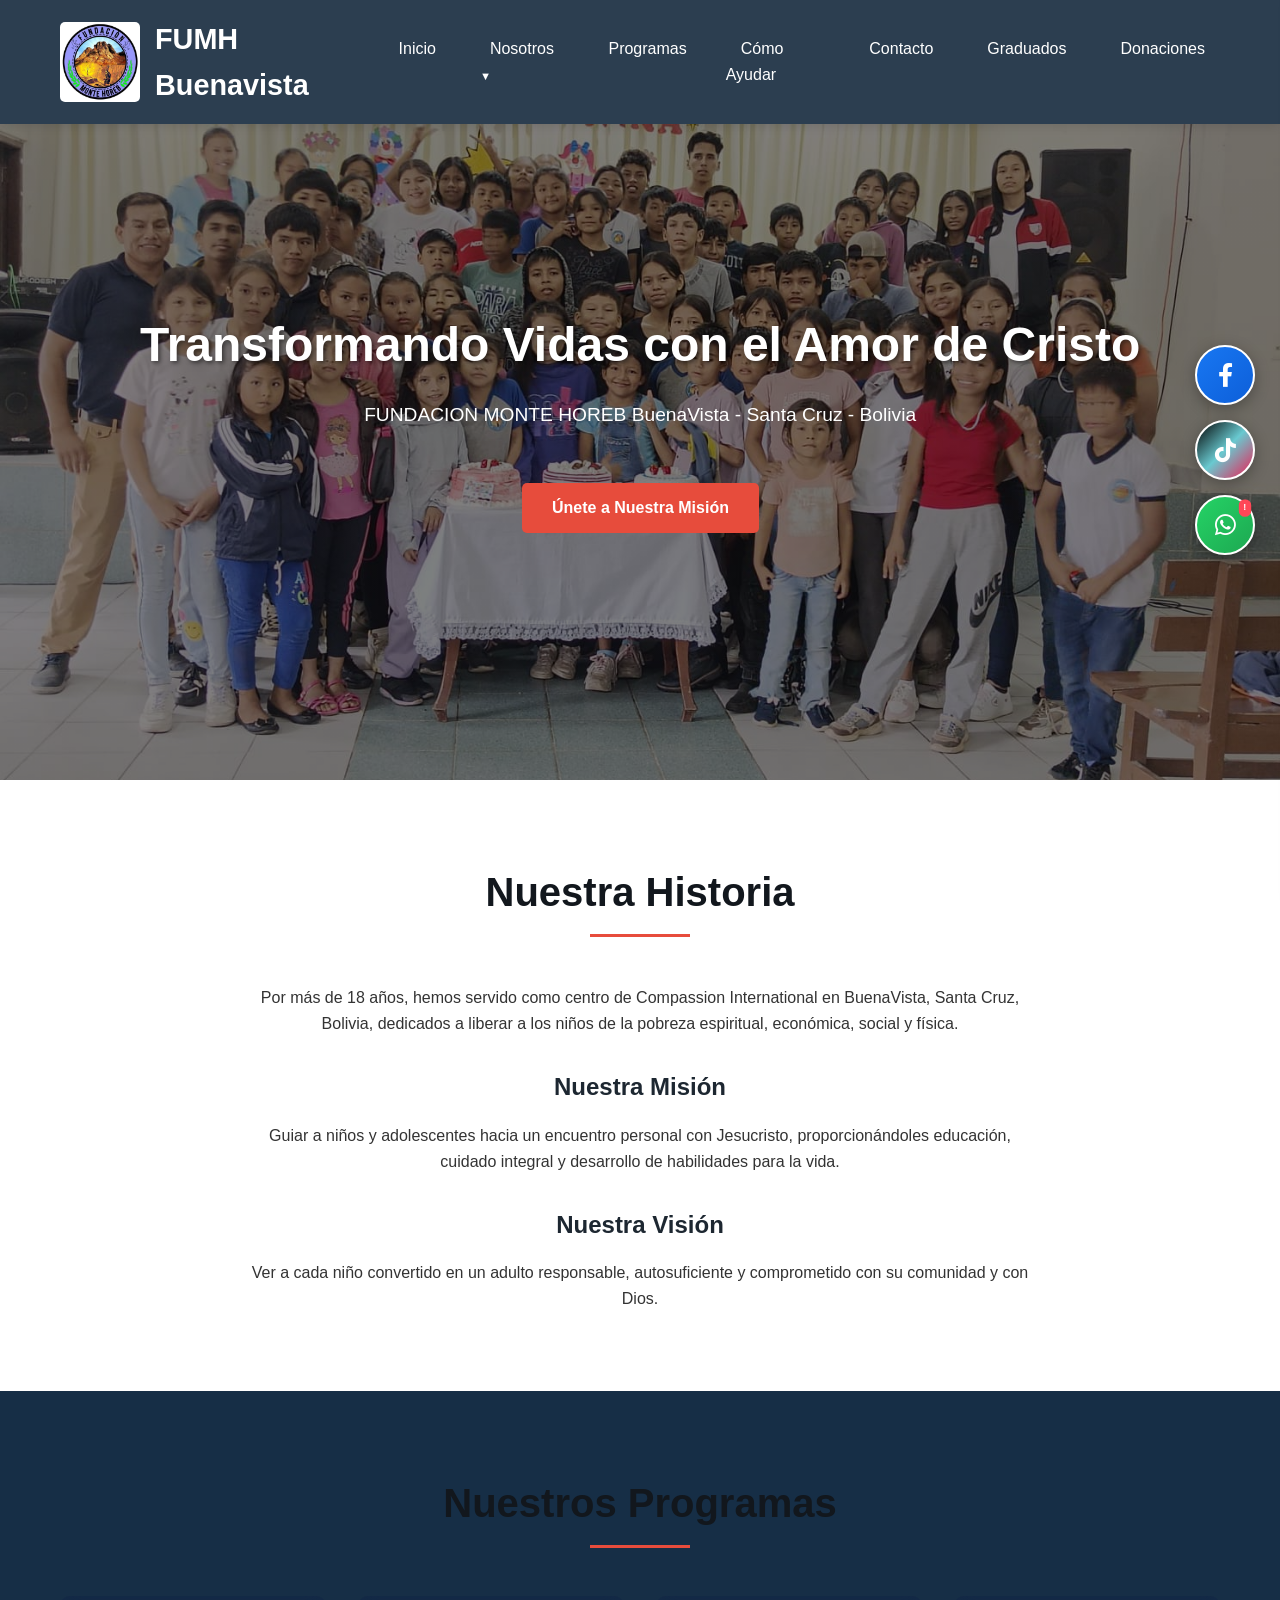
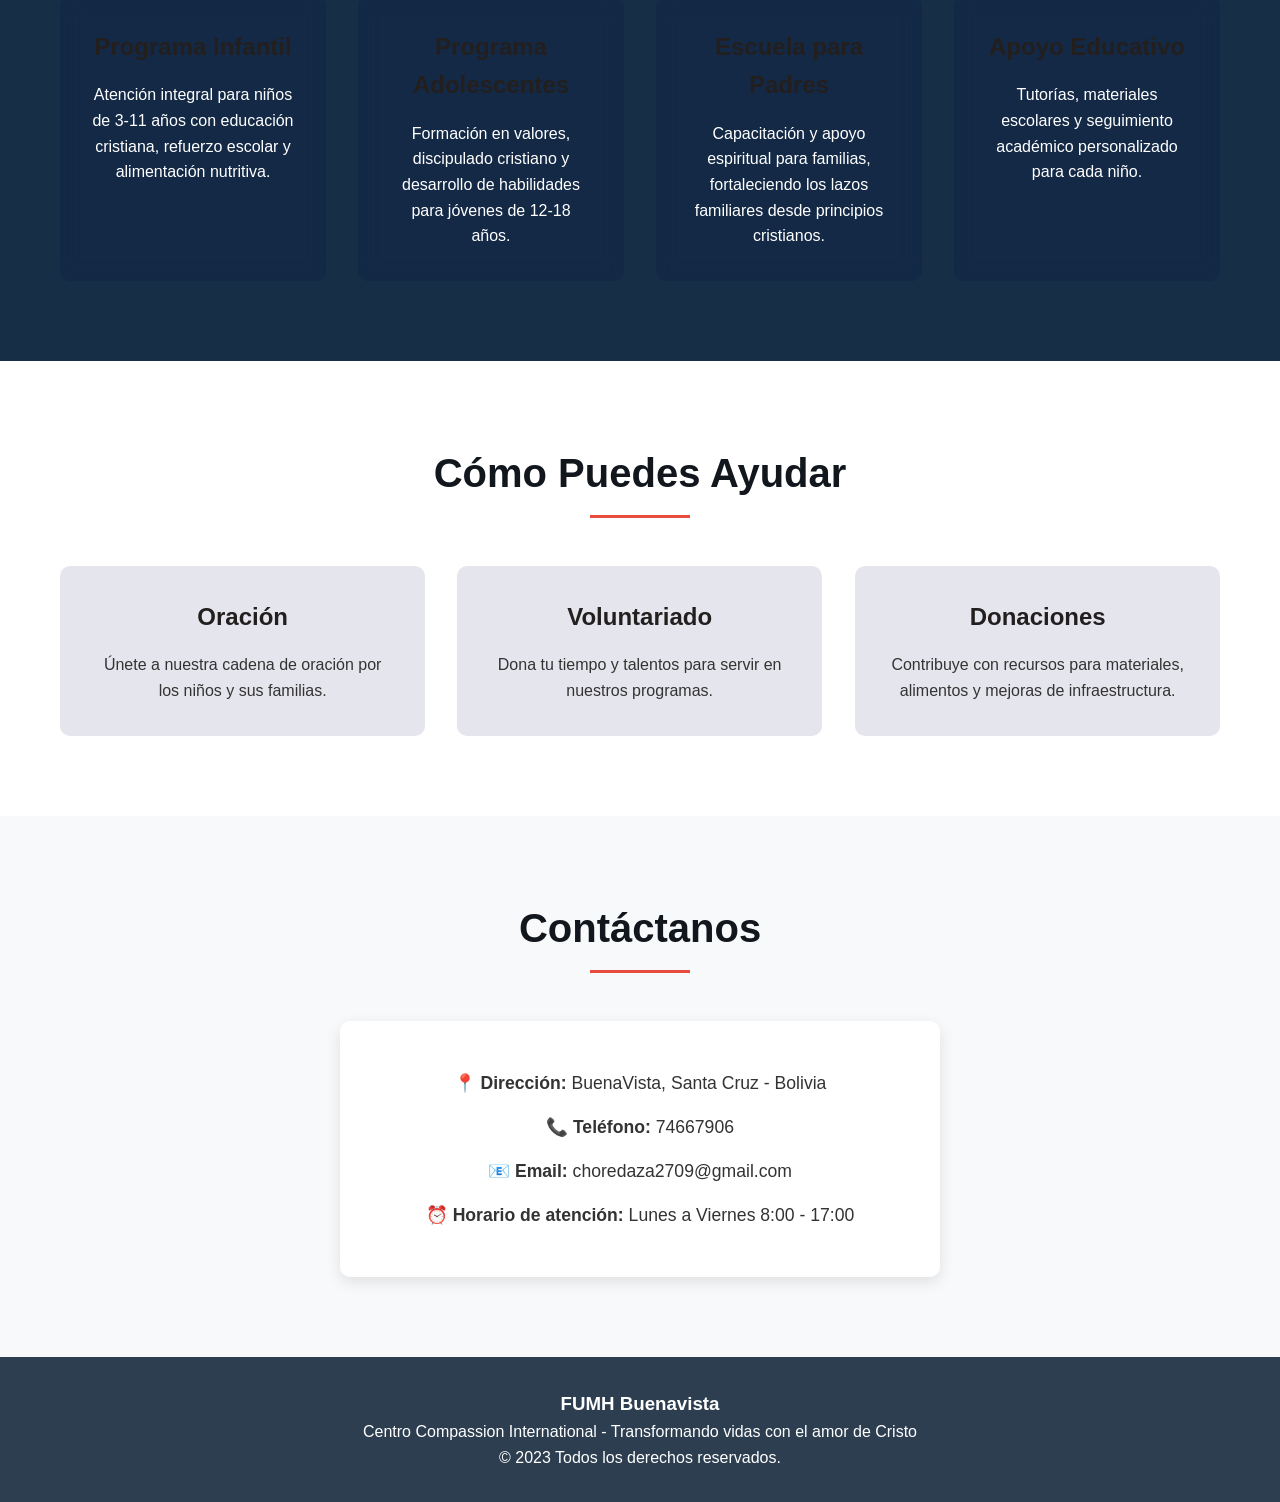
<file: index.html>
<!DOCTYPE html>
<html lang="es">
<head>
    <meta charset="UTF-8">
    <meta name="viewport" content="width=device-width, initial-scale=1.0">
    <title>Centro Compassion Buenavista - Santa Cruz, Bolivia</title>
    <link rel="stylesheet" href="style.css">
    <link rel="stylesheet" href="https://cdnjs.cloudflare.com/ajax/libs/font-awesome/6.0.0/css/all.min.css">
</head>
<body>
    <!-- Overlay para fondo oscuro -->
    <div class="overlay" id="overlay"></div>

    <!-- Panel de Graduados (desplegable lateral) -->
    <div class="panel-graduados" id="panelGraduados">
        <div class="panel-header">
            <h2 class="reveal">🎓 Nuestros Graduados</h2>
            <button class="cerrar-panel" id="cerrarPanel">×</button>
        </div>
        
        <div class="galeria-graduados">
            <div class="foto-graduado reveal-zoom delay-1">
                <img src="imagenes-fum/grupal2025.jpeg" alt="Promoción GAP 2025">
                <div class="info-graduado">
                    <div class="nombre-graduado"></div>
                    <div class="promocion-graduado">Promoción GAP 2025</div>
                </div>
                <img src="imagenes-fum/naty.jpeg" alt="Nathalia Choré - Promocion 2025">
                <div class="info-graduado">
                    <div class="nombre-graduado">Nathalia Choré</div>
                    <div class="promocion-graduado">Promoción 2025</div>
                </div>
                <img src="imagenes-fum/becka.jpeg" alt="Lisbeth Mendoza - Promocion 2025">
                <div class="info-graduado">
                    <div class="nombre-graduado">Lisbeth Mendoza</div>
                    <div class="promocion-graduado">Promoción 2025</div>
                </div>
                <img src="imagenes-fum/josue.jpeg" alt="Josue - Promocion 2025">
                <div class="info-graduado">
                    <div class="nombre-graduado">Josue Lopéz</div>
                    <div class="promocion-graduado">Promoción 2025</div>
                </div>
                <img src="imagenes-fum/yass.jpeg" alt="Yass - Promocion 2025">
                <div class="info-graduado">
                    <div class="nombre-graduado">Yasmin Garcia</div>
                    <div class="promocion-graduado">Promoción 2025</div>
                </div>
            </div>

        </div>
    </div>

    <!-- Header con Navegación -->
    <header>
        <div class="container">
            <nav>
                <!-- Logo y título -->
                <div class="logo-container reveal-left">
                    <img src="imagenes-fum/logotipofundacion.jpeg" alt="Logo FUMH" class="logo-img">
                    <div class="logo-text">FUMH Buenavista</div>
                </div>
                
                <!-- Botón Hamburguesa (solo visible en móvil) -->
                <button class="hamburger" id="hamburger" aria-label="Menú">
                    <span></span>
                    <span></span>
                    <span></span>
                </button>
                
                <!-- Menú de Navegación -->
                <!-- Menú de Navegación CON SUBMENÚ -->
<ul class="dropdown-menu" id="dropdownMenu">
    <li><a href="#inicio" class="reveal delay-1">Inicio</a></li>
    
    <!-- Nosotros con Submenú -->
    <li class="menu-item has-submenu">
        <a href="#nosotros" class="reveal delay-2 menu-enlace">
            Nosotros 
            <span class="submenu-arrow">▼</span>
        </a>
        <ul class="submenu">
            <li><a href="vision.html" class="submenu-enlace">Visión</a></li>
            <li><a href="mision.html" class="submenu-enlace"> Misión</a></li>
            <li><a href="director.html" class="submenu-enlace"> Director y Plantel</a></li>
            <li><a href="ubicacion.html" class="submenu-enlace"> ¿Dónde Trabajamos?</a></li>
            <li><a href="hacemos.html" class="submenu-enlace"> ¿Qué Hacemos?</a></li>
        </ul>
    </li>
    
    <li><a href="#programas" class="reveal delay-3">Programas</a></li>
    <li><a href="#ayudar" class="reveal delay-4">Cómo Ayudar</a></li>
    <li><a href="#contacto" class="reveal delay-5">Contacto</a></li>
    <li><a href="graduados.html" class="reveal delay-6">Graduados</a></li>
    <li><a href="ayuda-solidaria.html" class="reveal delay-7">Donaciones</a></li>
</ul>
        </div>
    </header>

    <!-- Sección Hero (Inicio) -->
    <section id="inicio" class="hero">
        <div class="hero-content"> 
            <h1 class="reveal">Transformando Vidas con el Amor de Cristo</h1>
            <p class="reveal delay-1">FUNDACION MONTE HOREB BuenaVista - Santa Cruz - Bolivia</p>
            <a href="#ayudar" class="btn reveal delay-2">Únete a Nuestra Misión</a>
        </div>
    </section>

    <!-- Sección Nosotros -->
    <section id="nosotros">
        <div class="container">
            <h2 class="section-title reveal-left">Nuestra Historia</h2>
            <div class="nosotros-content">
                <p class="reveal delay-1">Por más de 18 años, hemos servido como centro de Compassion International en BuenaVista, Santa Cruz, Bolivia, dedicados a liberar a los niños de la pobreza espiritual, económica, social y física.</p>
                
                <h3 class="reveal-left delay-2">Nuestra Misión</h3>
                <p class="reveal delay-3">Guiar a niños y adolescentes hacia un encuentro personal con Jesucristo, proporcionándoles educación, cuidado integral y desarrollo de habilidades para la vida.</p>
                
                <h3 class="reveal-left delay-4">Nuestra Visión</h3>
                <p class="reveal delay-5">Ver a cada niño convertido en un adulto responsable, autosuficiente y comprometido con su comunidad y con Dios.</p>
            </div>
        </div>
    </section>

    <!-- Sección Programas -->
    <section id="programas" class="programas-section">
        <div class="container">
            <h2 class="section-title reveal-right">Nuestros Programas</h2>
            <div class="programs-grid">
                <div class="program-card reveal-zoom delay-1">
                    <h3>Programa Infantil</h3>
                    <p>Atención integral para niños de 3-11 años con educación cristiana, refuerzo escolar y alimentación nutritiva.</p>
                </div>
                
                <div class="program-card reveal-zoom delay-2">
                    <h3>Programa Adolescentes</h3>
                    <p>Formación en valores, discipulado cristiano y desarrollo de habilidades para jóvenes de 12-18 años.</p>
                </div>
                
                <div class="program-card reveal-zoom delay-3">
                    <h3>Escuela para Padres</h3>
                    <p>Capacitación y apoyo espiritual para familias, fortaleciendo los lazos familiares desde principios cristianos.</p>
                </div>
                
                <div class="program-card reveal-zoom delay-4">
                    <h3>Apoyo Educativo</h3>
                    <p>Tutorías, materiales escolares y seguimiento académico personalizado para cada niño.</p>
                </div>
            </div>
        </div>
    </section>

    <!-- Sección Cómo Ayudar -->
    <section id="ayudar">
        <div class="container">
            <h2 class="section-title reveal-left">Cómo Puedes Ayudar</h2>
            <div class="programs-grid">
                <div class="program-card reveal delay-1">
                    <h3>Oración</h3>
                    <p>Únete a nuestra cadena de oración por los niños y sus familias.</p>
                </div>
                
                <div class="program-card reveal delay-2">
                    <h3>Voluntariado</h3>
                    <p>Dona tu tiempo y talentos para servir en nuestros programas.</p>
                </div>
                
                <div class="program-card reveal delay-3">
                    <h3>Donaciones</h3>
                    <p>Contribuye con recursos para materiales, alimentos y mejoras de infraestructura.</p>
                </div>
            </div>
        </div>
    </section>

    <!-- Sección Contacto -->
    <section id="contacto" class="contacto-section">
        <div class="container">
            <h2 class="section-title reveal-right">Contáctanos</h2>
            <div class="contacto-content">
                <p class="reveal delay-1"><strong>📍 Dirección:</strong> BuenaVista, Santa Cruz - Bolivia</p>
                <p class="reveal delay-2"><strong>📞 Teléfono:</strong> 74667906</p>
                <p class="reveal delay-3"><strong>📧 Email:</strong> choredaza2709@gmail.com</p>
                <p class="reveal delay-4"><strong>⏰ Horario de atención:</strong> Lunes a Viernes 8:00 - 17:00</p>
            </div>
        </div>
    </section>
    
    

    <!-- Footer -->
    <footer>
        <div class="footer-container">
            <!-- Información de tu sitio -->
            <div class="footer-info">
                <h3>FUMH Buenavista</h3>
                <p>Centro Compassion International - Transformando vidas con el amor de Cristo</p>
                <p>© 2023 Todos los derechos reservados.</p>
            </div>
        </div>
    </footer>

    <!-- BOTONES FLOTANTES DE REDES SOCIALES - SOLO HTML -->
    <div class="botones-flotantes-redes">
        <!-- Facebook -->
        <a href="https://www.facebook.com/ezequiel.choredaza.5" 
           target="_blank" 
           class="btn-red-flotante btn-red-facebook"
           data-tooltip="Facebook"
           aria-label="Facebook">
            <i class="fab fa-facebook-f"></i>
        </a>
        
        <!-- TikTok -->
        <a href="https://www.tiktok.com/@chore_27_09" 
           target="_blank" 
           class="btn-red-flotante btn-red-tiktok"
           data-tooltip="TikTok"
           aria-label="TikTok">
            <i class="fab fa-tiktok"></i>
        </a>
        
        <!-- WhatsApp -->
        <a href="74667906" 
           target="_blank" 
           class="btn-red-flotante btn-red-whatsapp"
           data-tooltip="WhatsApp"
           aria-label="WhatsApp">
            <i class="fab fa-whatsapp"></i>
            <span class="badge-whatsapp">!</span>
        </a>
    </div>

    <!-- JavaScript de tu sitio -->
    <script src="script.js"></script>
</body>
</html>
</file>
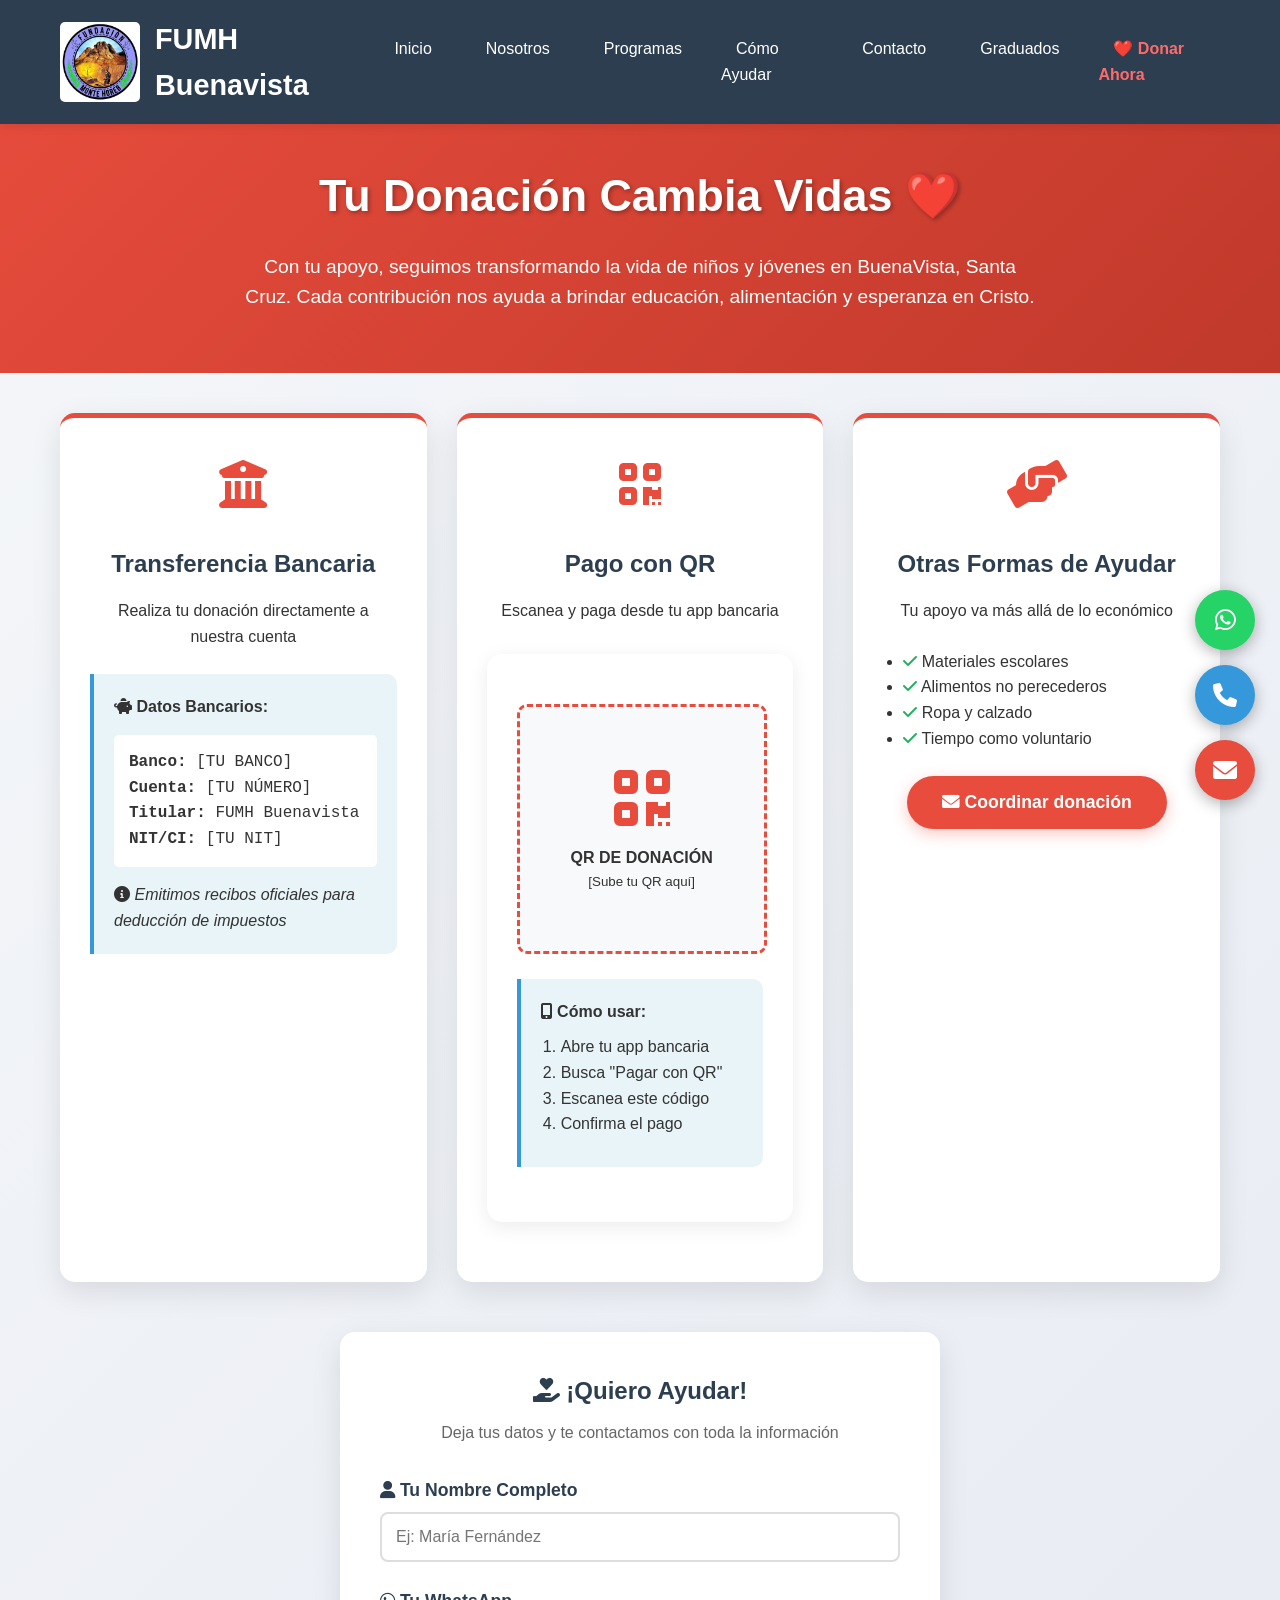
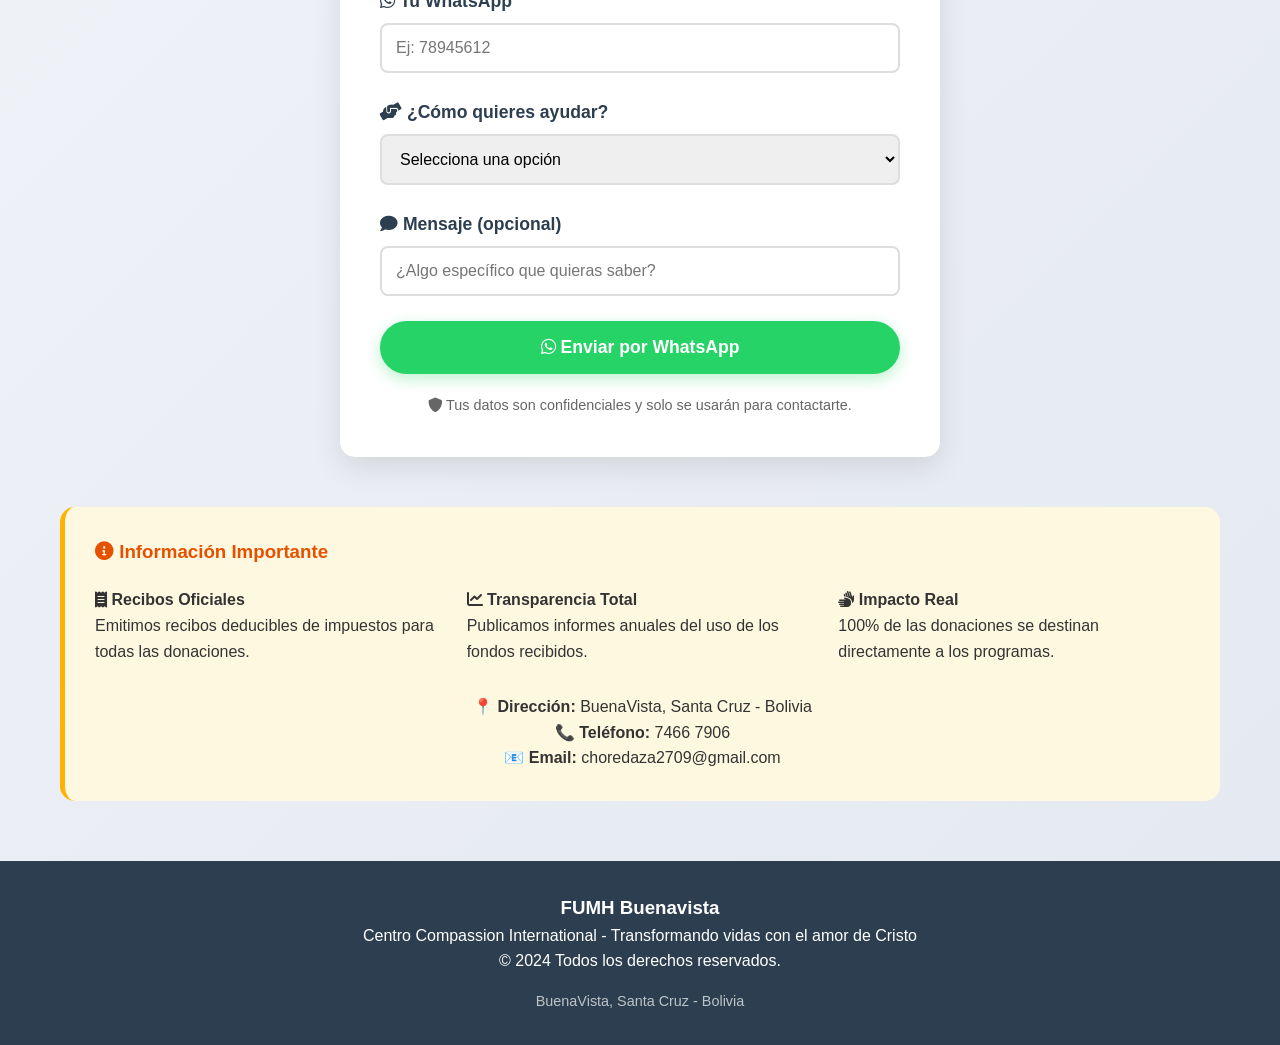
<file: ayuda-solidaria.html>
<!DOCTYPE html>
<html lang="es">
<head>
    <meta charset="UTF-8">
    <meta name="viewport" content="width=device-width, initial-scale=1.0">
    <title>Donaciones - FUMH Buenavista</title>
    
    
    <link rel="stylesheet" href="style.css">
    <link rel="stylesheet" href="https://cdnjs.cloudflare.com/ajax/libs/font-awesome/6.0.0/css/all.min.css">
    
    <style>
        
        body {
            background: linear-gradient(135deg, #f5f7fa 0%, #e4e8f0 100%);
            min-height: 100vh;
        }
        
        /* Header de donaciones */
        .donation-hero {
            background: linear-gradient(135deg, #e74c3c 0%, #c0392b 100%);
            color: white;
            text-align: center;
            padding: 100px 20px 60px;
            margin-top: 60px;
            margin-bottom: 40px;
            position: relative;
            overflow: hidden;
        }
        
        .donation-hero h1 {
            font-size: 2.8rem;
            margin-bottom: 20px;
            text-shadow: 2px 2px 4px rgba(0,0,0,0.3);
        }
        
        .donation-hero p {
            font-size: 1.2rem;
            max-width: 800px;
            margin: 0 auto;
            line-height: 1.6;
        }
        
        /* Contenedor principal */
        .donation-container {
            max-width: 1200px;
            margin: 0 auto;
            padding: 0 20px 60px;
        }
        
        /* Tarjetas de opciones */
        .donation-cards {
            display: grid;
            grid-template-columns: repeat(auto-fit, minmax(350px, 1fr));
            gap: 30px;
            margin-bottom: 50px;
        }
        
        .donation-card {
            background: white;
            border-radius: 15px;
            padding: 30px;
            box-shadow: 0 10px 30px rgba(0,0,0,0.1);
            transition: transform 0.3s ease;
            text-align: center;
            border-top: 5px solid #e74c3c;
        }
        
        .donation-card:hover {
            transform: translateY(-5px);
        }
        
        .donation-icon {
            font-size: 3rem;
            margin-bottom: 20px;
            color: #e74c3c;
        }
        
        .donation-card h3 {
            color: #2c3e50;
            margin-bottom: 15px;
            font-size: 1.5rem;
        }
        
        /* QR Container */
        .qr-section {
            background: white;
            padding: 30px;
            border-radius: 15px;
            margin: 30px 0;
            text-align: center;
            box-shadow: 0 5px 20px rgba(0,0,0,0.08);
        }
        
        .qr-image {
            width: 250px;
            height: 250px;
            background: #f8f9fa;
            border: 3px dashed #e74c3c;
            border-radius: 10px;
            display: flex;
            flex-direction: column;
            align-items: center;
            justify-content: center;
            margin: 20px auto;
            padding: 20px;
        }
        
        .qr-image i {
            font-size: 4rem;
            color: #e74c3c;
            margin-bottom: 15px;
        }
        
        /* Formulario principal */
        .main-form {
            background: white;
            padding: 40px;
            border-radius: 15px;
            margin: 50px auto;
            box-shadow: 0 10px 30px rgba(0,0,0,0.1);
            max-width: 600px;
        }
        
        .form-group {
            margin-bottom: 25px;
        }
        
        .form-group label {
            display: block;
            margin-bottom: 8px;
            font-weight: bold;
            color: #2c3e50;
            font-size: 1.1rem;
        }
        
        .form-group input,
        .form-group select {
            width: 100%;
            padding: 14px;
            border: 2px solid #ddd;
            border-radius: 8px;
            font-size: 1rem;
            transition: border 0.3s;
        }
        
        .form-group input:focus,
        .form-group select:focus {
            border-color: #e74c3c;
            outline: none;
        }
        
        /* Botones */
        .btn-whatsapp {
            display: inline-block;
            background: #25D366;
            color: white;
            padding: 16px 35px;
            border-radius: 50px;
            text-decoration: none;
            font-weight: bold;
            font-size: 1.1rem;
            border: none;
            cursor: pointer;
            transition: all 0.3s ease;
            box-shadow: 0 5px 15px rgba(37, 211, 102, 0.3);
        }
        
        .btn-whatsapp:hover {
            transform: translateY(-3px);
            box-shadow: 0 8px 20px rgba(37, 211, 102, 0.4);
        }
        
        .btn-donation {
            background: #e74c3c;
            color: white;
            padding: 16px 35px;
            border-radius: 50px;
            text-decoration: none;
            font-weight: bold;
            font-size: 1.1rem;
            border: none;
            cursor: pointer;
            transition: all 0.3s ease;
            box-shadow: 0 5px 15px rgba(231, 76, 60, 0.3);
            display: inline-block;
        }
        
        .btn-donation:hover {
            transform: translateY(-3px);
            box-shadow: 0 8px 20px rgba(231, 76, 60, 0.4);
        }
        
        /* Responsive */
        @media (max-width: 768px) {
            .donation-hero h1 {
                font-size: 2rem;
            }
            
            .donation-hero p {
                font-size: 1rem;
            }
            
            .donation-cards {
                grid-template-columns: 1fr;
            }
            
            .qr-image {
                width: 200px;
                height: 200px;
            }
            
            .main-form {
                padding: 20px;
            }
        }
        
        /* Info boxes */
        .info-box {
            background: #e8f4f8;
            border-left: 4px solid #3498db;
            padding: 20px;
            border-radius: 0 10px 10px 0;
            margin: 25px 0;
            text-align: left;
        }
        
        .success-message {
            background: #d4edda;
            border: 1px solid #c3e6cb;
            color: #155724;
            padding: 15px;
            border-radius: 5px;
            margin-top: 20px;
            display: none;
        }
        
        /* Números flotantes de contacto */
        .contact-float {
            position: fixed;
            bottom: 100px;
            right: 25px;
            display: flex;
            flex-direction: column;
            gap: 15px;
            z-index: 999;
        }
        
        .contact-btn {
            width: 60px;
            height: 60px;
            border-radius: 50%;
            display: flex;
            align-items: center;
            justify-content: center;
            color: white;
            font-size: 1.5rem;
            box-shadow: 0 4px 15px rgba(0,0,0,0.3);
            text-decoration: none;
            transition: transform 0.3s;
        }
        
        .contact-btn:hover {
            transform: scale(1.1);
        }
        
        .btn-whatsapp-float {
            background: #25D366;
        }
        
        .btn-phone-float {
            background: #3498db;
        }
        
        .btn-email-float {
            background: #e74c3c;
        }
    </style>
</head>
<body>
    <!-- Overlay (igual que tu sitio) -->
    <div class="overlay" id="overlay"></div>

    <!-- HEADER (COPIA EXACTA DE TU index.html) -->
    <header>
        <div class="container">
            <nav>
                <div class="logo-container reveal-left">
                    <img src="imagenes-fum/logotipofundacion.jpeg" alt="Logo FUMH" class="logo-img">
                    <div class="logo-text">FUMH Buenavista</div>
                </div>
                
                <button class="hamburger" id="hamburger" aria-label="Menú">
                    <span></span>
                    <span></span>
                    <span></span>
                </button>
                
                <ul class="dropdown-menu" id="dropdownMenu">
                    <li><a href="index.html#inicio" class="reveal delay-1">Inicio</a></li>
                    <li><a href="index.html#nosotros" class="reveal delay-2">Nosotros</a></li>
                    <li><a href="index.html#programas" class="reveal delay-3">Programas</a></li>
                    <li><a href="index.html#ayudar" class="reveal delay-4">Cómo Ayudar</a></li>
                    <li><a href="index.html#contacto" class="reveal delay-5">Contacto</a></li>
                    <li><a href="graduados.html" class="reveal delay-6">Graduados</a></li>
                    <li><a href="ayuda-solidaria.html" class="reveal delay-7" style="color: #ff6b6b; font-weight: bold;">❤️ Donar Ahora</a></li>
                </ul>
            </nav>
        </div>
    </header>

    <!-- HERO SECTION DE DONACIONES -->
    <div class="donation-hero">
        <h1>Tu Donación Cambia Vidas ❤️</h1>
        <p>Con tu apoyo, seguimos transformando la vida de niños y jóvenes en BuenaVista, Santa Cruz. Cada contribución nos ayuda a brindar educación, alimentación y esperanza en Cristo.</p>
    </div>

    <div class="donation-container">
        <!-- OPCIONES DE DONACIÓN -->
        <div class="donation-cards">
            <!-- Opción 1: Transferencia -->
            <div class="donation-card">
                <div class="donation-icon">
                    <i class="fas fa-university"></i>
                </div>
                <h3>Transferencia Bancaria</h3>
                <p>Realiza tu donación directamente a nuestra cuenta</p>
                
                <div class="info-box">
                    <h4><i class="fas fa-piggy-bank"></i> Datos Bancarios:</h4>
                    <div style="background: white; padding: 15px; border-radius: 5px; margin: 15px 0; font-family: 'Courier New', monospace;">
                        <p><strong>Banco:</strong> [TU BANCO]</p>
                        <p><strong>Cuenta:</strong> [TU NÚMERO]</p>
                        <p><strong>Titular:</strong> FUMH Buenavista</p>
                        <p><strong>NIT/CI:</strong> [TU NIT]</p>
                    </div>
                    <p><i class="fas fa-info-circle"></i> <em>Emitimos recibos oficiales para deducción de impuestos</em></p>
                </div>
            </div>

            <!-- Opción 2: QR -->
            <div class="donation-card">
                <div class="donation-icon">
                    <i class="fas fa-qrcode"></i>
                </div>
                <h3>Pago con QR</h3>
                <p>Escanea y paga desde tu app bancaria</p>
                
                <div class="qr-section">
                    <div class="qr-image">
                        <i class="fas fa-qrcode"></i>
                        <p><strong>QR DE DONACIÓN</strong></p>
                        <small>[Sube tu QR aquí]</small>
                    </div>
                    
                    <div class="info-box">
                        <h4><i class="fas fa-mobile-alt"></i> Cómo usar:</h4>
                        <ol style="padding-left: 20px; margin: 10px 0;">
                            <li>Abre tu app bancaria</li>
                            <li>Busca "Pagar con QR"</li>
                            <li>Escanea este código</li>
                            <li>Confirma el pago</li>
                        </ol>
                    </div>
                </div>
            </div>

            <!-- Opción 3: Otras formas -->
            <div class="donation-card">
                <div class="donation-icon">
                    <i class="fas fa-hands-helping"></i>
                </div>
                <h3>Otras Formas de Ayudar</h3>
                <p>Tu apoyo va más allá de lo económico</p>
                
                <ul style="text-align: left; margin: 25px 0; padding-left: 20px;">
                    <li><i class="fas fa-check" style="color: #27ae60;"></i> Materiales escolares</li>
                    <li><i class="fas fa-check" style="color: #27ae60;"></i> Alimentos no perecederos</li>
                    <li><i class="fas fa-check" style="color: #27ae60;"></i> Ropa y calzado</li>
                    <li><i class="fas fa-check" style="color: #27ae60;"></i> Tiempo como voluntario</li>
                </ul>
                
                <button class="btn-donation" onclick="contactUs()">
                    <i class="fas fa-envelope"></i> Coordinar donación
                </button>
            </div>
        </div>

        <!-- FORMULARIO PRINCIPAL - LO MÁS IMPORTANTE -->
        <div class="main-form">
            <h2 style="text-align: center; color: #2c3e50; margin-bottom: 10px;">
                <i class="fas fa-hand-holding-heart"></i> ¡Quiero Ayudar!
            </h2>
            <p style="text-align: center; color: #666; margin-bottom: 30px;">
                Deja tus datos y te contactamos con toda la información
            </p>
            
            <!-- FORMULARIO SIMPLE -->
            <div class="form-group">
                <label for="nombre"><i class="fas fa-user"></i> Tu Nombre Completo</label>
                <input type="text" id="nombre" placeholder="Ej: María Fernández">
            </div>
            
            <div class="form-group">
                <label for="whatsapp"><i class="fab fa-whatsapp"></i> Tu WhatsApp</label>
                <input type="tel" id="whatsapp" placeholder="Ej: 78945612">
            </div>
            
            <div class="form-group">
                <label for="tipoAyuda"><i class="fas fa-hands-helping"></i> ¿Cómo quieres ayudar?</label>
                <select id="tipoAyuda">
                    <option value="">Selecciona una opción</option>
                    <option value="dinero">Donación en dinero</option>
                    <option value="materiales">Materiales escolares</option>
                    <option value="alimentos">Alimentos</option>
                    <option value="ropa">Ropa y calzado</option>
                    <option value="voluntariado">Ser voluntario</option>
                    <option value="otro">Otra forma</option>
                </select>
            </div>
            
            <div class="form-group">
                <label for="mensaje"><i class="fas fa-comment"></i> Mensaje (opcional)</label>
                <input type="text" id="mensaje" placeholder="¿Algo específico que quieras saber?">
            </div>
            
            <button class="btn-whatsapp" style="width: 100%;" onclick="enviarSolicitud()">
                <i class="fab fa-whatsapp"></i> Enviar por WhatsApp
            </button>
            
            <!-- Mensaje de éxito -->
            <div id="mensajeExito" class="success-message">
                <i class="fas fa-check-circle"></i> ¡Gracias! Se abrirá WhatsApp para que envíes el mensaje.
            </div>
            
            <p style="text-align: center; margin-top: 20px; color: #666; font-size: 0.9rem;">
                <i class="fas fa-shield-alt"></i> Tus datos son confidenciales y solo se usarán para contactarte.
            </p>
        </div>

        <!-- INFORMACIÓN ADICIONAL -->
        <div style="background: #fff8e1; padding: 30px; border-radius: 15px; margin-top: 40px; border-left: 5px solid #ffb300;">
            <h3 style="color: #e65100; margin-bottom: 20px;">
                <i class="fas fa-info-circle"></i> Información Importante
            </h3>
            
            <div style="display: grid; grid-template-columns: repeat(auto-fit, minmax(250px, 1fr)); gap: 20px;">
                <div>
                    <h4><i class="fas fa-receipt"></i> Recibos Oficiales</h4>
                    <p>Emitimos recibos deducibles de impuestos para todas las donaciones.</p>
                </div>
                
                <div>
                    <h4><i class="fas fa-chart-line"></i> Transparencia Total</h4>
                    <p>Publicamos informes anuales del uso de los fondos recibidos.</p>
                </div>
                
                <div>
                    <h4><i class="fas fa-hands"></i> Impacto Real</h4>
                    <p>100% de las donaciones se destinan directamente a los programas.</p>
                </div>
            </div>
            
            <div style="text-align: center; margin-top: 30px;">
                <p><strong>📍 Dirección:</strong> BuenaVista, Santa Cruz - Bolivia</p>
                <p><strong>📞 Teléfono:</strong> 7466 7906</p>
                <p><strong>📧 Email:</strong> choredaza2709@gmail.com</p>
            </div>
        </div>
    </div>

    <!-- FOOTER (COPIA DE TU index.html) -->
    <footer>
        <div class="footer-container">
            <div class="footer-info">
                <h3>FUMH Buenavista</h3>
                <p>Centro Compassion International - Transformando vidas con el amor de Cristo</p>
                <p>© 2024 Todos los derechos reservados.</p>
                <p class="footer-subtext">BuenaVista, Santa Cruz - Bolivia</p>
            </div>
        </div>
    </footer>

    <!-- BOTONES FLOTANTES DE CONTACTO -->
    <div class="contact-float">
        <a href="https://wa.me/59174667906?text=Hola,%20quiero%20información%20para%20donar%20a%20FUMH%20Buenavista" 
           target="_blank" 
           class="contact-btn btn-whatsapp-float"
           aria-label="WhatsApp">
            <i class="fab fa-whatsapp"></i>
        </a>
        
        <a href="tel:74667906" 
           class="contact-btn btn-phone-float"
           aria-label="Llamar">
            <i class="fas fa-phone"></i>
        </a>
        
        <a href="mailto:choredaza2709@gmail.com?subject=Donación%20FUMH%20Buenavista" 
           class="contact-btn btn-email-float"
           aria-label="Email">
            <i class="fas fa-envelope"></i>
        </a>
    </div>

    <!-- JavaScript -->
    <script>
        // FUNCIÓN PRINCIPAL - ENVÍA POR WHATSAPP
        function enviarSolicitud() {
            // Obtener datos del formulario
            const nombre = document.getElementById('nombre').value.trim();
            const whatsapp = document.getElementById('whatsapp').value.trim();
            const tipoAyuda = document.getElementById('tipoAyuda').value;
            const mensaje = document.getElementById('mensaje').value.trim();
            
            // Validar campos obligatorios
            if (!nombre || !whatsapp || !tipoAyuda) {
                alert('Por favor completa: Nombre, WhatsApp y Tipo de Ayuda');
                return;
            }
            
            // Validar número de WhatsApp
            if (!/^[0-9]{7,15}$/.test(whatsapp)) {
                alert('Por favor ingresa un número de WhatsApp válido (solo números, 7-15 dígitos)');
                return;
            }
            
            // TU NÚMERO DE WHATSAPP - ¡CÁMBIALO POR EL TUYO!
            const tuWhatsApp = '59174667906'; // Formato: 591 + número (sin 0 inicial)
            
            // Crear mensaje para WhatsApp
            const texto = `*NUEVA SOLICITUD DE DONACIÓN - FUMH BUENAVISTA*%0A%0A` +
                         `*👤 Nombre:* ${nombre}%0A` +
                         `*📱 WhatsApp:* ${whatsapp}%0A` +
                         `*❤️ Tipo de ayuda:* ${tipoAyuda}%0A` +
                         (mensaje ? `*💬 Mensaje:* ${mensaje}%0A` : '') +
                         `*📅 Fecha:* ${new Date().toLocaleDateString('es-BO')}%0A` +
                         `*⏰ Hora:* ${new Date().toLocaleTimeString('es-BO', {hour: '2-digit', minute:'2-digit'})}%0A%0A` +
                         `_Este mensaje fue enviado desde la página web de donaciones._`;
            
            // Abrir WhatsApp
            window.open(`https://wa.me/${tuWhatsApp}?text=${encodeURIComponent(texto)}`, '_blank');
            
            // Mostrar mensaje de éxito
            document.getElementById('mensajeExito').style.display = 'block';
            
            // Limpiar formulario después de 2 segundos
            setTimeout(() => {
                document.getElementById('nombre').value = '';
                document.getElementById('whatsapp').value = '';
                document.getElementById('tipoAyuda').value = '';
                document.getElementById('mensaje').value = '';
                document.getElementById('mensajeExito').style.display = 'none';
            }, 3000);
            
            // Opcional: Guardar en localStorage (solo para estadísticas)
            try {
                const donantes = JSON.parse(localStorage.getItem('donantes_fumh') || '[]');
                donantes.push({
                    nombre: nombre,
                    fecha: new Date().toISOString(),
                    tipo: tipoAyuda
                });
                localStorage.setItem('donantes_fumh', JSON.stringify(donantes));
            } catch (e) {
                // Silencioso - no es esencial
            }
        }
        
        // Función para contactar por email
        function contactUs() {
            window.location.href = 'mailto:choredaza2709@gmail.com?subject=Coordinar donación FUMH&body=Hola, me interesa coordinar una donación de materiales/alimentos. Por favor contáctenme.';
        }
        
        // Menú hamburguesa (igual que tu sitio)
        document.addEventListener('DOMContentLoaded', function() {
            const hamburger = document.getElementById('hamburger');
            const dropdownMenu = document.getElementById('dropdownMenu');
            const overlay = document.getElementById('overlay');
            
            if (hamburger && dropdownMenu) {
                hamburger.addEventListener('click', function() {
                    dropdownMenu.classList.toggle('active');
                    overlay.classList.toggle('active');
                    
                    const spans = hamburger.querySelectorAll('span');
                    if (dropdownMenu.classList.contains('active')) {
                        spans[0].style.transform = 'rotate(45deg) translate(5px, 5px)';
                        spans[1].style.opacity = '0';
                        spans[2].style.transform = 'rotate(-45deg) translate(7px, -6px)';
                    } else {
                        spans[0].style.transform = 'none';
                        spans[1].style.opacity = '1';
                        spans[2].style.transform = 'none';
                    }
                });
                
                if (overlay) {
                    overlay.addEventListener('click', function() {
                        dropdownMenu.classList.remove('active');
                        overlay.classList.remove('active');
                        const spans = hamburger.querySelectorAll('span');
                        spans[0].style.transform = 'none';
                        spans[1].style.opacity = '1';
                        spans[2].style.transform = 'none';
                    });
                }
            }
            
            // Animaciones al scroll
            const observer = new IntersectionObserver((entries) => {
                entries.forEach(entry => {
                    if (entry.isIntersecting) {
                        entry.target.classList.add('active');
                    }
                });
            }, { threshold: 0.1 });
            
            document.querySelectorAll('.reveal, .reveal-left, .reveal-right, .reveal-zoom').forEach(el => {
                observer.observe(el);
            });
            
            // Auto-seleccionar WhatsApp al hacer clic
            document.getElementById('whatsapp').addEventListener('click', function() {
                this.select();
            });
            
            // Enviar con Enter en el último campo
            document.getElementById('mensaje').addEventListener('keypress', function(e) {
                if (e.key === 'Enter') {
                    enviarSolicitud();
                }
            });
        });
    </script>
</body>
</html>
</file>
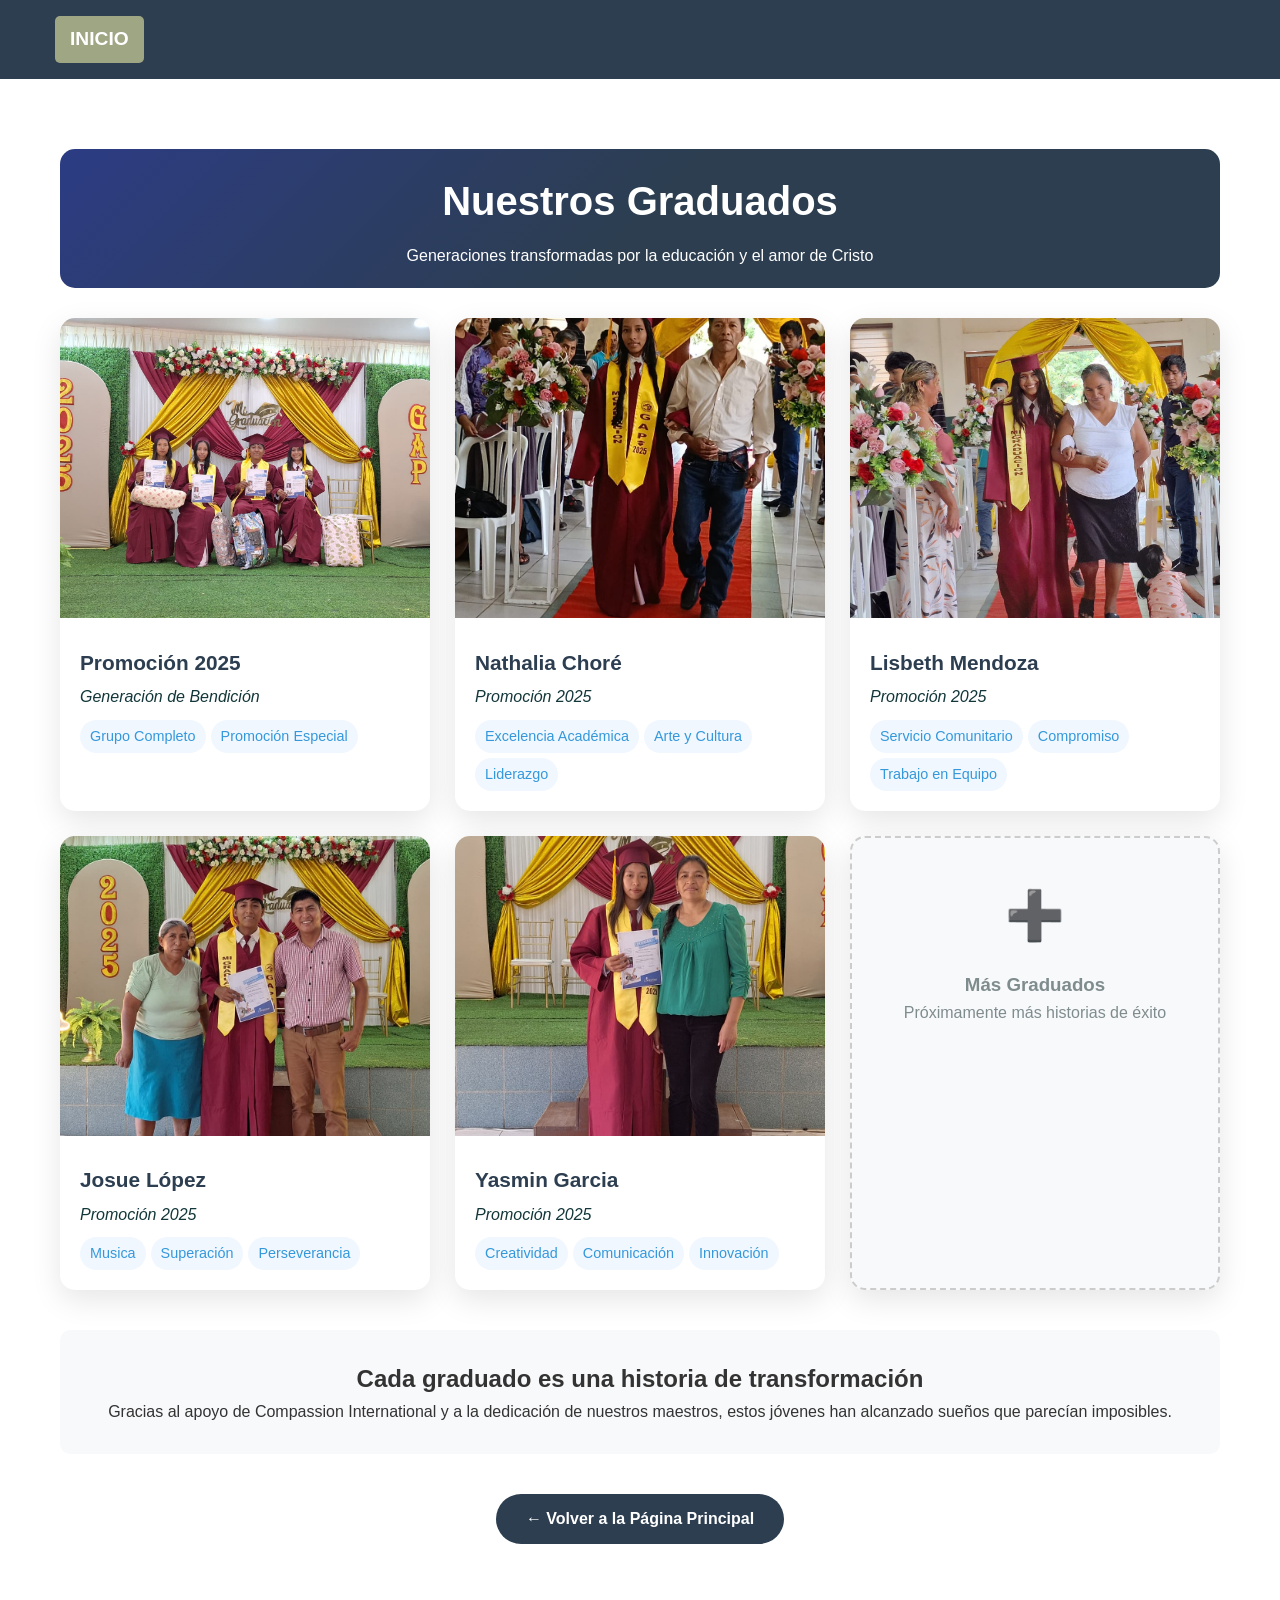
<file: graduados.html>
<!DOCTYPE html>
<html lang="es">
<head>
    <meta charset="UTF-8">
    <meta name="viewport" content="width=device-width, initial-scale=1.0">
    <title>Graduados - FUMH Buenavista</title>
    <!-- MISMO CSS que tu sitio principal -->
    <link rel="stylesheet" href="style.css">
    <style>
        /* ESTILOS ESPECÍFICOS PARA ESTA PÁGINA */
        
        .pagina-graduados {
            padding: 20px;
            max-width: 1200px;
            margin: 0 auto;
        }
        
        .header-graduados {
            text-align: center;
            margin: 30px 0;
            padding: 20px;
            background: linear-gradient(135deg, #2c3c84 0%, #2c3e50 50%);
            color: white;
            border-radius: 15px;
            
        }
        
        .header-graduados h1 {
            font-size: 2.5rem;
            margin-bottom: 10px;
        }
        
        .galeria-completa {
            display: grid;
            grid-template-columns: repeat(auto-fill, minmax(280px, 1fr));
            gap: 25px;
            margin: 30px 0;
        }
        
        .graduado-card {
            background: white;
            border-radius: 15px;
            overflow: hidden;
            box-shadow: 0 10px 30px rgba(0,0,0,0.1);
            transition: all 0.3s ease;
        }
        
        .graduado-card:hover {
            transform: translateY(-10px);
            box-shadow: 0 20px 40px rgba(0,0,0,0.15);
        }
        
        .graduado-img {
            width: 100%;
            height: 300px;
            object-fit: cover;
        }
        
        .graduado-info {
            padding: 20px;
        }
        
        .graduado-nombre {
            font-size: 1.3rem;
            font-weight: bold;
            color: #2c3e50;
            margin-bottom: 5px;
        }
        
        .graduado-promocion {
            color: #123639;
            font-style: italic;
        }
        
        .graduado-logros {
            margin-top: 10px;
            display: flex;
            flex-wrap: wrap;
            gap: 5px;
        }
        
        .logro {
            background: #f0f7ff;
            color: #3498db;
            padding: 5px 10px;
            border-radius: 20px;
            font-size: 0.9rem;
           
        }
        
        .volver-inicio {
            text-align: center;
            margin: 40px 0;
        }
        
        .btn-volver {
            display: inline-block;
            background: #2c3e50;
            color: white;
            padding: 12px 30px;
            text-decoration: none;
            border-radius: 30px;
            font-weight: bold;
            transition: all 0.3s;
        }
        
        .btn-volver:hover {
            background: #2e2f3e;
            transform: scale(1.05);
        }
        
        .menu-graduados {
            background: #2c3e50;
            padding: 1rem;
            margin-bottom: 20px;
        }
        
        .menu-graduados a {
            color: white;
            text-decoration: none;
            margin: 0 15px;
            padding: 8px 15px;
            border-radius: 5px;
            transition: background 0.3s;
            background-color: #9fa684;
            
            
        }
        .menu-graduados a:hover {
            background: #4f538f;
            transform: scale(1.05);
        }
        
        
        
        
    </style>
</head>
<body>
    <!-- MENÚ DE NAVEGACIÓN -->
    <div class="menu-graduados">
        <div style="max-width: 1200px; margin: 0 auto; display: flex; justify-content: space-between; align-items: center;">
            <a href="index.html" style="font-size: 1.2rem; font-weight: bold;">
                INICIO
            </a>
            
        </div>
    </div>

    <!-- CONTENIDO PRINCIPAL -->
    <div class="pagina-graduados">
        <!-- ENCABEZADO -->
        <div class="header-graduados">
            <h1> Nuestros Graduados</h1>
            <p>Generaciones transformadas por la educación y el amor de Cristo</p>
        </div>
        
        <!-- GALERÍA COMPLETA -->
        <div class="galeria-completa">
            <!-- Graduado 1 -->
            <div class="graduado-card">
                <img src="imagenes-fum/grupal2025.jpeg" alt="Promoción 2025" class="graduado-img">
                <div class="graduado-info">
                    <div class="graduado-nombre">Promoción 2025</div>
                    <div class="graduado-promocion">Generación de Bendición</div>
                    <div class="graduado-logros">
                        <span class="logro">Grupo Completo</span>
                        <span class="logro">Promoción Especial</span>
                    </div>
                </div>
            </div>
            
            <!-- Graduado 2 -->
            <div class="graduado-card">
                <img src="imagenes-fum/naty.jpeg" alt="Nathalia Choré" class="graduado-img">
                <div class="graduado-info">
                    <div class="graduado-nombre">Nathalia Choré</div>
                    <div class="graduado-promocion">Promoción 2025</div>
                    <div class="graduado-logros">
                        <span class="logro">Excelencia Académica</span>
                        <span class="logro">Arte y Cultura</span>
                        <span class="logro">Liderazgo</span>
                    </div>
                </div>
            </div>
            
            <!-- Graduado 3 -->
            <div class="graduado-card">
                <img src="imagenes-fum/becka.jpeg" alt="Lisbeth Mendoza" class="graduado-img">
                <div class="graduado-info">
                    <div class="graduado-nombre">Lisbeth Mendoza</div>
                    <div class="graduado-promocion">Promoción 2025</div>
                    <div class="graduado-logros">
                        <span class="logro">Servicio Comunitario</span>
                        <span class="logro">Compromiso</span>
                        <span class="logro">Trabajo en Equipo</span>
                    </div>
                </div>
            </div>
            
            <!-- Graduado 4 -->
            <div class="graduado-card">
                <img src="imagenes-fum/josue.jpeg" alt="Josue López" class="graduado-img">
                <div class="graduado-info">
                    <div class="graduado-nombre">Josue López</div>
                    <div class="graduado-promocion">Promoción 2025</div>
                    <div class="graduado-logros">
                        <span class="logro">Musica</span>
                        <span class="logro">Superación</span>
                        <span class="logro">Perseverancia</span>
                    </div>
                </div>
            </div>
            
            <!-- Graduado 5 -->
            <div class="graduado-card">
                <img src="imagenes-fum/yass.jpeg" alt="Yasmin Garcia" class="graduado-img">
                <div class="graduado-info">
                    <div class="graduado-nombre">Yasmin Garcia</div>
                    <div class="graduado-promocion">Promoción 2025</div>
                    <div class="graduado-logros">
                        <span class="logro">Creatividad</span>
                        <span class="logro">Comunicación</span>
                        <span class="logro">Innovación</span>
                    </div>
                </div>
            </div>
            
            <!-- Puedes agregar más graduados aquí -->
            <div class="graduado-card" style="background: #f8f9fa; border: 2px dashed #ccc;">
                <div style="padding: 40px 20px; text-align: center; color: #7f8c8d;">
                    <div style="font-size: 3rem; margin-bottom: 15px;">➕</div>
                    <h3>Más Graduados</h3>
                    <p>Próximamente más historias de éxito</p>
                </div>
            </div>
        </div>
        
        <!-- MENSAJE INSPIRADOR -->
        <div style="text-align: center; margin: 40px 0; padding: 30px; background: #f8f9fa; border-radius: 10px;">
            <h2> Cada graduado es una historia de transformación</h2>
            <p>Gracias al apoyo de Compassion International y a la dedicación de nuestros maestros, 
            estos jóvenes han alcanzado sueños que parecían imposibles.</p>
        </div>
        
        <!-- BOTÓN PARA VOLVER -->
        <div class="volver-inicio">
            <a href="index.html" class="btn-volver">
                ← Volver a la Página Principal
            </a>
        </div>
    </div>
</body>
</html>
</file>
<file: style.css>
/* ============================================
   ESTILOS GENERALES - FUMH BUENAVISTA
   ============================================ */
* {
    margin: 0;
    padding: 0;
    box-sizing: border-box;
}

body {
    font-family: 'Arial', sans-serif;
    line-height: 1.6;
    color: #333;
    background: #fff;
}

.container {
    max-width: 1200px;
    margin: 0 auto;
    padding: 0 20px;
}

/* ============================================
   HEADER Y NAVEGACIÓN
   ============================================ */
header {
    background: #2c3e50;
    color: white;
    padding: 1rem 0;
    position: fixed;
    width: 100%;
    top: 0;
    z-index: 1000;
    box-shadow: 0 2px 10px rgba(0,0,0,0.1);
}

nav {
    display: flex;
    justify-content: space-between;
    align-items: center;
    position: relative;
}

/* Logo y título */
.logo-container {
    display: flex;
    align-items: center;
    gap: 15px;
}

.logo-img {
    height: 80px;
    border-radius: 5px;
}

.logo-text {
    font-size: 1.8rem;
    font-weight: bold;
    color: white;
}

/* Botón Hamburguesa */
.hamburger {
    display: none;
    flex-direction: column;
    cursor: pointer;
    background: none;
    border: none;
    padding: 10px;
    z-index: 1001;
}

.hamburger span {
    width: 25px;
    height: 3px;
    background: white;
    margin: 3px 0;
    transition: 0.3s;
    border-radius: 2px;
}

/* Hamburguesa activa */
.hamburger.active span:nth-child(1) {
    transform: rotate(45deg) translate(5px, 5px);
}

.hamburger.active span:nth-child(2) {
    opacity: 0;
}

.hamburger.active span:nth-child(3) {
    transform: rotate(-45deg) translate(7px, -6px);
}

/* ============================================
   MENÚ DE NAVEGACIÓN - ESCRITORIO
   ============================================ */
.dropdown-menu {
    display: flex;
    list-style: none;
    gap: 1.5rem;
    margin: 0;
    padding: 0;
}

.dropdown-menu li {
    position: relative;
    border-bottom: none;
}

.dropdown-menu a {
    color: white;
    text-decoration: none;
    padding: 10px 15px;
    border-radius: 5px;
    transition: background 0.3s;
    font-weight: 500;
}

.dropdown-menu a:hover {
    background: rgba(255, 255, 255, 0.1);
}

/* ============================================
   SUBMENÚ "NOSOTROS" - ESCRITORIO
   ============================================ */
.menu-item.has-submenu {
    position: relative;
}

.submenu-arrow {
    font-size: 0.7em;
    margin-left: 5px;
    transition: transform 0.3s ease;
    display: inline-block;
}

/* Submenú para PC (hover) */
.submenu {
    position: absolute;
    top: 100%;
    left: 0;
    background: white;
    min-width: 280px;
    box-shadow: 0 10px 30px rgba(0, 0, 0, 0.15);
    border-radius: 8px;
    opacity: 0;
    visibility: hidden;
    transform: translateY(-10px);
    transition: all 0.3s ease;
    z-index: 1000;
    list-style: none;
    padding: 10px 0;
    border-top: 3px solid #e74c3c;
}

.menu-item.has-submenu:hover .submenu {
    opacity: 1;
    visibility: visible;
    transform: translateY(0);
}

.menu-item.has-submenu:hover .submenu-arrow {
    transform: rotate(180deg);
}

.submenu li {
    border-bottom: 1px solid #eee;
    margin: 0;
}

.submenu li:last-child {
    border-bottom: none;
}

.submenu-enlace {
    display: flex;
    align-items: center;
    gap: 10px;
    padding: 12px 20px;
    color: #333 !important;
    text-decoration: none;
    transition: all 0.3s ease;
    font-weight: 500;
}

.submenu-enlace:hover {
    background: #f8f9fa;
    color: #2c3e50 !important;
    padding-left: 25px;
}

/* ============================================
   PANEL DE GRADUADOS
   ============================================ */
.panel-graduados {
    position: fixed;
    top: 0;
    right: -400px;
    width: 380px;
    height: 100vh;
    background: white;
    box-shadow: -5px 0 15px rgba(0,0,0,0.3);
    z-index: 1001;
    transition: right 0.4s ease;
    overflow-y: auto;
}

.panel-graduados.active {
    right: 0;
}

.panel-header {
    background: #230a6e;
    color: white;
    padding: 20px;
    display: flex;
    justify-content: space-between;
    align-items: center;
}

.cerrar-panel {
    background: none;
    border: none;
    color: white;
    font-size: 24px;
    cursor: pointer;
    padding: 5px;
}

.galeria-graduados {
    padding: 20px;
    display: grid;
    gap: 20px;
}

.foto-graduado {
    background: #f8f9fa;
    border-radius: 10px;
    overflow: hidden;
    box-shadow: 0 3px 10px rgba(0,0,0,0.1);
    transition: transform 0.3s ease;
}

.foto-graduado:hover {
    transform: translateY(-5px);
}

.foto-graduado img {
    width: 100%;
    height: 300px;
    object-fit: cover;
}

.info-graduado {
    padding: 15px;
    text-align: center;
}

.nombre-graduado {
    font-weight: bold;
    font-size: 1.1rem;
    margin-bottom: 5px;
    color: #2c3e50;
}

.promocion-graduado {
    color: #7f8c8d;
    font-style: italic;
}

.overlay {
    position: fixed;
    top: 0;
    left: 0;
    width: 100%;
    height: 100%;
    background: rgba(0,0,0,0.5);
    z-index: 1000;
    display: none;
}

.overlay.active {
    display: block;
}

/* ============================================
   HERO SECTION
   ============================================ */
.hero {
    background: linear-gradient(rgba(0,0,0,0.5), rgba(0,0,0,0.5)), 
                url('imagenes-fum/FUMH.jpeg') no-repeat center center/cover;
    background-size: cover;
    background-position: center;
    height: 80vh;
    display: flex;
    align-items: center;
    justify-content: center;
    text-align: center;
    color: white;
    margin-top: 60px;
}

.hero-content h1 {
    font-size: 3rem;
    margin-bottom: 1rem;
    text-shadow: 2px 2px 4px rgba(0,0,0,0.5);
}

.hero-content p {
    font-size: 1.2rem;
    margin-bottom: 2rem;
}

.btn {
    display: inline-block;
    background: #e74c3c;
    color: white;
    padding: 12px 30px;
    text-decoration: none;
    border-radius: 5px;
    margin-top: 20px;
    transition: background 0.3s, transform 0.3s;
    font-weight: bold;
}

.btn:hover {
    background: #c0392b;
    transform: translateY(-3px);
}

/* ============================================
   SECCIONES GENERALES
   ============================================ */
section {
    padding: 80px 0;
}

.section-title {
    text-align: center;
    margin-bottom: 3rem;
    font-size: 2.5rem;
    color: #12171d;
    position: relative;
}

.section-title::after {
    content: '';
    display: block;
    width: 100px;
    height: 3px;
    background: #e74c3c;
    margin: 10px auto 0;
}

/* SECCIÓN NOSOTROS */
.nosotros-content {
    text-align: center;
    max-width: 800px;
    margin: 0 auto;
}

.nosotros-content h3 {
    margin: 2rem 0 1rem 0;
    color: #1d2731;
    font-size: 1.5rem;
}

/* SECCIÓN PROGRAMAS */
.programas-section {
    background: #162e46;
    color: white;
}

.programs-grid {
    display: grid;
    grid-template-columns: repeat(auto-fit, minmax(250px, 1fr));
    gap: 2rem;
}

.program-card {
    background: rgba(6, 5, 84, 0.1);
    padding: 2rem;
    border-radius: 10px;
    text-align: center;
    backdrop-filter: blur(10px);
    transition: transform 0.3s ease;
}

.program-card:hover {
    transform: translateY(-10px);
    background: rgb(141, 149, 224);
}

.program-card h3 {
    color: #231f1f;
    margin-bottom: 1rem;
    font-size: 1.5rem;
}

/* SECCIÓN CONTACTO */
.contacto-section {
    background: #f8f9fa;
}

.contacto-content {
    max-width: 600px;
    margin: 0 auto;
    text-align: center;
    background: white;
    padding: 2rem;
    border-radius: 10px;
    box-shadow: 0 5px 15px rgba(0,0,0,0.1);
}

.contacto-content p {
    margin: 1rem 0;
    font-size: 1.1rem;
}

/* ============================================
   FOOTER
   ============================================ */
footer {
    background: #2c3e50;
    color: white;
    text-align: center;
    padding: 2rem 0;
}

.footer-subtext {
    margin-top: 1rem;
    color: #bdc3c7;
    font-size: 0.9rem;
}

/* ============================================
   ANIMACIONES AL SCROLL
   ============================================ */
.reveal {
    opacity: 0;
    transform: translateY(40px);
    transition: all 0.8s cubic-bezier(0.5, 0, 0, 1);
}

.reveal-left {
    opacity: 0;
    transform: translateX(-50px);
    transition: all 0.8s cubic-bezier(0.5, 0, 0, 1);
}

.reveal-right {
    opacity: 0;
    transform: translateX(50px);
    transition: all 0.8s cubic-bezier(0.5, 0, 0, 1);
}

.reveal-zoom {
    opacity: 0;
    transform: scale(0.9);
    transition: all 0.8s cubic-bezier(0.5, 0, 0, 1);
}

.reveal.active,
.reveal-left.active,
.reveal-right.active,
.reveal-zoom.active {
    opacity: 1;
    transform: translate(0) scale(1);
}

.delay-1 { transition-delay: 0.1s; }
.delay-2 { transition-delay: 0.2s; }
.delay-3 { transition-delay: 0.3s; }
.delay-4 { transition-delay: 0.4s; }
.delay-5 { transition-delay: 0.5s; }
.delay-6 { transition-delay: 0.6s; }

/* ============================================
   BOTONES FLOTANTES DE REDES SOCIALES
   ============================================ */
.botones-flotantes-redes {
    position: fixed;
    display: flex;
    flex-direction: column;
    gap: 15px;
    z-index: 99999;
    margin: 0;
    padding: 0;
}

/* PARA PC - LADO DERECHO, VERTICAL */
@media (min-width: 769px) {
    .botones-flotantes-redes {
        right: 25px;
        top: 50%;
        transform: translateY(-50%);
        flex-direction: column;
        align-items: center;
    }
    
    .btn-red-flotante::after {
        content: attr(data-tooltip);
        position: absolute;
        right: 65px;
        top: 50%;
        transform: translateY(-50%);
        background: rgba(0, 0, 0, 0.9);
        color: white;
        padding: 8px 12px;
        border-radius: 6px;
        font-size: 0.85rem;
        white-space: nowrap;
        opacity: 0;
        transition: opacity 0.3s ease;
        pointer-events: none;
        font-weight: 500;
    }
    
    .btn-red-flotante:hover::after {
        opacity: 1;
    }
}

/* PARA MÓVIL - ABAJO, HORIZONTAL */
@media (max-width: 768px) {
    .botones-flotantes-redes {
        bottom: 20px;
        left: 0;
        right: 0;
        flex-direction: row;
        justify-content: center;
        gap: 10px;
    }
}

/* ESTILO BASE DE LOS BOTONES */
.btn-red-flotante {
    display: flex !important;
    align-items: center;
    justify-content: center;
    width: 60px;
    height: 60px;
    border-radius: 50%;
    color: white;
    font-size: 1.5rem;
    text-decoration: none;
    box-shadow: 0 4px 15px rgba(0, 0, 0, 0.3);
    transition: all 0.3s ease;
    position: relative;
    border: 2px solid white;
    opacity: 1 !important;
    visibility: visible !important;
}

/* Para móvil hacerlos más pequeños */
@media (max-width: 768px) {
    .btn-red-flotante {
        width: 55px;
        height: 55px;
        font-size: 1.3rem;
    }
}

/* EFECTOS HOVER (solo en PC) */
@media (min-width: 769px) {
    .btn-red-flotante:hover {
        transform: scale(1.1) translateY(-3px);
        box-shadow: 0 8px 20px rgba(0, 0, 0, 0.4);
    }
}

/* EFECTO CLIC */
.btn-red-flotante:active {
    transform: scale(0.95) !important;
}

/* COLORES DE LOS BOTONES */
.btn-red-facebook {
    background: linear-gradient(135deg, #1877F2, #0D5FD9);
}

.btn-red-tiktok {
    background: linear-gradient(135deg, #010101, #69C9D0, #EE1D52);
}

.btn-red-whatsapp {
    background: linear-gradient(135deg, #25D366, #1DA851);
}

/* BADGE WHATSAPP */
.badge-whatsapp {
    position: absolute;
    top: 0;
    right: 0;
    background: #ff4757;
    color: white;
    font-size: 0.7rem;
    font-weight: bold;
    padding: 2px 6px;
    border-radius: 10px;
    animation: pulse-whatsapp 2s infinite;
    transform: scale(0.8);
}

@keyframes pulse-whatsapp {
    0% { transform: scale(0.8); }
    50% { transform: scale(0.9); }
    100% { transform: scale(0.8); }
}

/* ============================================
   RESPONSIVE - MÓVIL Y TABLET - VERSIÓN CORREGIDA
   ============================================ */
@media (max-width: 768px) {
    /* Mostrar botón hamburguesa */
    .hamburger {
        display: flex;
    }
    
    /* Ajustar logo para móvil */
    .logo-text {
        font-size: 1.5rem;
    }
    
    .logo-img {
        height: 60px;
    }
    
    /* MENÚ MÓVIL - SOLUCIÓN DEFINITIVA */
    .dropdown-menu {
        display: none !important;
        position: fixed;
        top: 80px;
        right: -300px;
        width: 280px;
        height: calc(100vh - 80px);
        background: #2c3e50;
        flex-direction: column;
        padding: 20px;
        gap: 0;
        transition: right 0.4s ease;
        z-index: 999;
        overflow-y: auto;
        box-shadow: -5px 0 15px rgba(0, 0, 0, 0.3);
    }
    
    .dropdown-menu.active {
        display: flex !important;
        right: 0;
    }
    
    .dropdown-menu > li {
        width: 100%;
        border-bottom: 1px solid rgba(255, 255, 255, 0.1);
        position: relative;
    }
    
    .dropdown-menu > li:last-child {
        border-bottom: none;
    }
    
    .dropdown-menu > li > a {
        display: block;
        padding: 15px;
        text-align: left;
        font-size: 1.1rem;
        color: white;
        text-decoration: none;
        width: 100%;
    }
    
    /* ============================================
       SUBMENÚ EN MÓVIL - VERSIÓN QUE EMPUJA EL CONTENIDO
       ============================================ */
    .menu-item.has-submenu {
        position: relative;
        display: block;
        width: 100%;
    }
    
    .menu-item.has-submenu > .menu-enlace {
        display: flex !important;
        justify-content: space-between !important;
        align-items: center !important;
        cursor: pointer;
        width: 100%;
    }
    
    /* EL SUBMENÚ COMO ELEMENTO NORMAL (NO ABSOLUTO) */
    .menu-item.has-submenu .submenu {
        position: relative !important; /* CRÍTICO: cambiar de absolute a relative */
        width: 100% !important;
        max-height: 0 !important;
        overflow: hidden !important;
        transition: max-height 0.4s cubic-bezier(0.4, 0, 0.2, 1) !important;
        list-style: none !important;
        padding: 0 !important;
        margin: 0 !important;
        background: rgba(0, 0, 0, 0.25) !important;
        border-radius: 6px !important;
        box-shadow: inset 0 0 10px rgba(0, 0, 0, 0.2) !important;
    }
    
    /* CUANDO SE EXPANDE - ALTURA CALCULADA PARA 5 ELEMENTOS */
    .menu-item.has-submenu .submenu.expanded {
        max-height: 250px !important; /* 5 elementos × 50px cada uno */
        margin-top: 5px !important;
        margin-bottom: 10px !important;
        padding: 5px 0 !important;
    }
    
    /* CADA ELEMENTO DEL SUBMENÚ */
    .menu-item.has-submenu .submenu li {
        width: 100% !important;
        display: block !important;
        border-bottom: 1px solid rgba(255, 255, 255, 0.1) !important;
        height: auto !important;
        min-height: 45px !important;
        position: relative !important;
        top: auto !important;
        left: auto !important;
        right: auto !important;
    }
    
    .menu-item.has-submenu .submenu li:last-child {
        border-bottom: none !important;
        position: relative !important;
        top: auto !important;
        left: auto !important;
    }
    
    /* ENLACES DENTRO DEL SUBMENÚ */
    .menu-item.has-submenu .submenu-enlace {
        display: flex !important;
        align-items: center !important;
        gap: 12px !important;
        padding: 12px 15px !important;
        color: white !important;
        text-decoration: none !important;
        font-size: 0.95rem !important;
        width: 100% !important;
        height: 100% !important;
        min-height: 45px !important;
        position: relative !important;
        top: auto !important;
        left: auto !important;
        right: auto !important;
        position: relative !important;
        top: auto !important;
        left: auto !important;
        right: auto !important;
    }
    
    .menu-item.has-submenu .submenu-enlace:hover {
        background: rgba(255, 255, 255, 0.1) !important;
    }
    
    /* Flecha del submenú en móvil */
    .menu-item.has-submenu.active .submenu-arrow {
        transform: rotate(180deg) !important;
        transition: transform 0.3s ease !important;
    }
    
    /* Ajustar hero section para móvil */
    .hero-content h1 {
        font-size: 2rem;
    }
    
    .hero-content p {
        font-size: 1rem;
    }
    
    .hero {
        height: 70vh;
    }
    
    /* Panel de graduados en móvil */
    .panel-graduados {
        width: 100%;
        right: -100%;
    }
    
    /* Animaciones más rápidas en móvil */
    .reveal,
    .reveal-left,
    .reveal-right,
    .reveal-zoom {
        transition-duration: 0.6s;
    }
    
    .reveal-left,
    .reveal-right {
        transform: translateY(30px);
    }
}

/* ============================================
   PARA MÓVILES MUY PEQUEÑOS
   ============================================ */
@media (max-width: 576px) {
    .logo-text {
        font-size: 1.3rem;
    }
    
    .logo-img {
        height: 50px;
    }
    
    .hero-content h1 {
        font-size: 1.8rem;
    }
    
    .section-title {
        font-size: 2rem;
    }
    
    .programs-grid {
        grid-template-columns: 1fr;
    }
    
    .panel-graduados {
        width: 100%;
    }
    
    .foto-graduado img {
        height: 200px;
    }
    
    .dropdown-menu {
        width: 100%;
        right: -100%;
    }
    
    .dropdown-menu.active {
        right: 0;
    }
}

/* ============================================
   MEJORA DE PERFORMANCE
   ============================================ */
.reveal,
.reveal-left,
.reveal-right,
.reveal-zoom {
    will-change: transform, opacity;
}
/* ============================================
   FIX URGENTE - MOSTRAR OPCIONES DEL SUBMENÚ
   ============================================ */
@media (max-width: 768px) {
    /* Forzar que las opciones sean visibles */
    .submenu.expanded,
    .submenu.expanded li,
    .submenu.expanded a {
        display: block !important;
        opacity: 1 !important;
        visibility: visible !important;
        height: auto !important;
        max-height: none !important;
        overflow: visible !important;
    }
    
    /* Dar altura a cada opción */
    .submenu.expanded li {
        height: 45px !important;
        line-height: 45px !important;
        border-bottom: 1px solid rgba(255,255,255,0.2) !important;
    }
    
    .submenu.expanded a {
        padding: 0 20px !important;
        color: white !important;
        display: block !important;
    }
}

@media (max-width: 768px) {
    /* El contenedor del submenú */
    .menu-item.has-submenu .submenu {
        margin-top: 0 !important;     /* Quitar margen superior */
        margin-bottom: 10px !important;
        position: relative !important;
        top: 0 !important;            /* Pegarlo arriba */
    }
    
    /* Cuando está expandido */
    .menu-item.has-submenu .submenu.expanded {
        margin-top: 5px !important;    /* Un pequeño espacio */
        margin-bottom: 10px !important;
        padding: 8px 0 !important;
    }
    
    /* Cada opción del submenú */
    .menu-item.has-submenu .submenu li {
        margin: 0 !important;
        padding: 0 !important;
        height: 40px !important;
        line-height: 40px !important;
    }
  
    .menu-item.has-submenu .submenu a {
        padding: 0 15px !important;
        height: 40px !important;
        line-height: 40px !important;
    }
}
</file>
